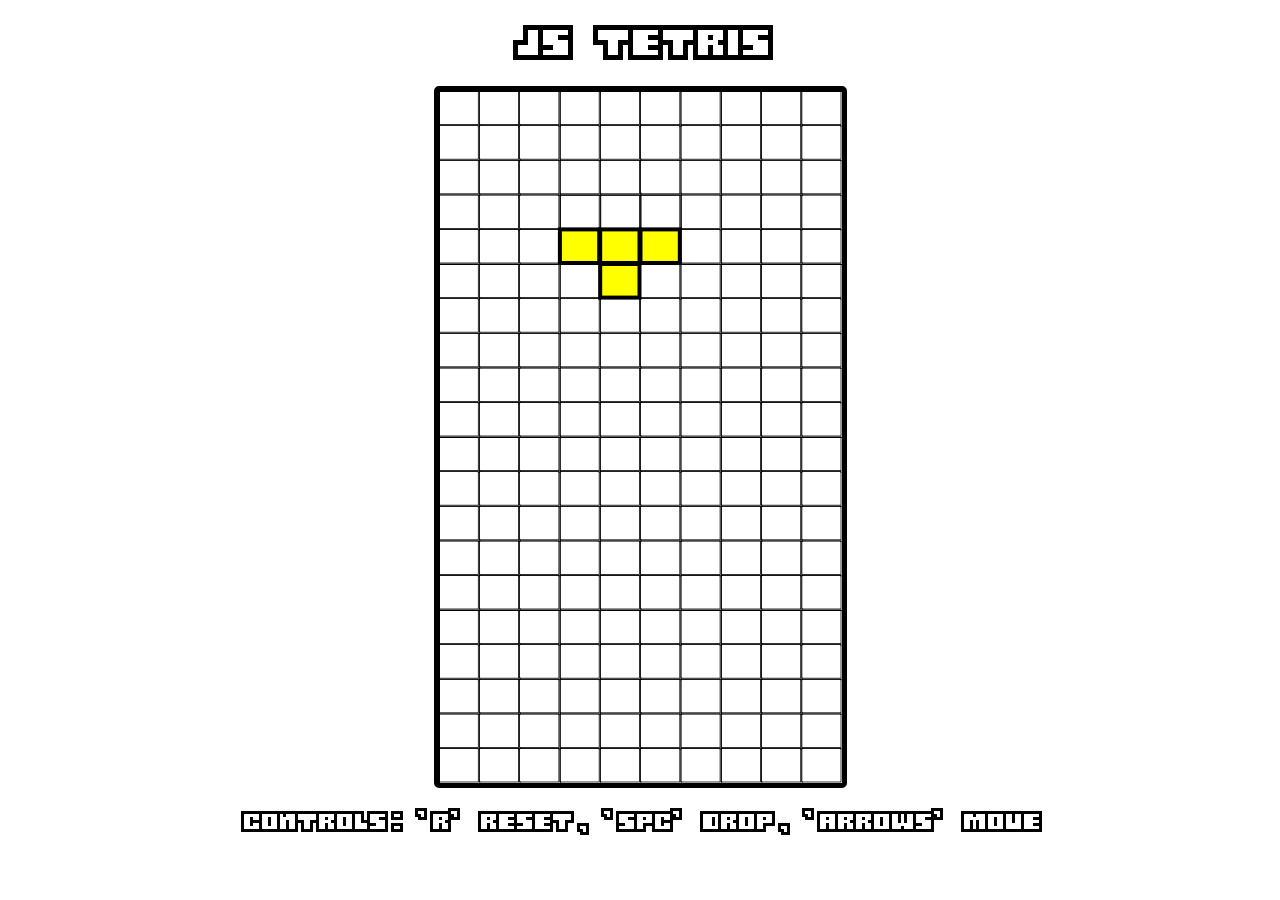
<file: index.html>
<!DOCTYPE html>
<html>
    <head>
        <title>Tetris</title>
        <link rel = 'stylesheet' href = 'tetris.css'>
    </head>
    <body>
        <div id="title">JS TETRIS</div>
        <div id="container">
            <canvas width='350' height='600' ></canvas>
        </div>
        <div id="guide">CONTROLS: 'R' RESET, 'SPC' DROP, 'ARROWS' MOVE </div>
        <script src='javascript/tetris.js'></script>
    </body>
</html>
</file>
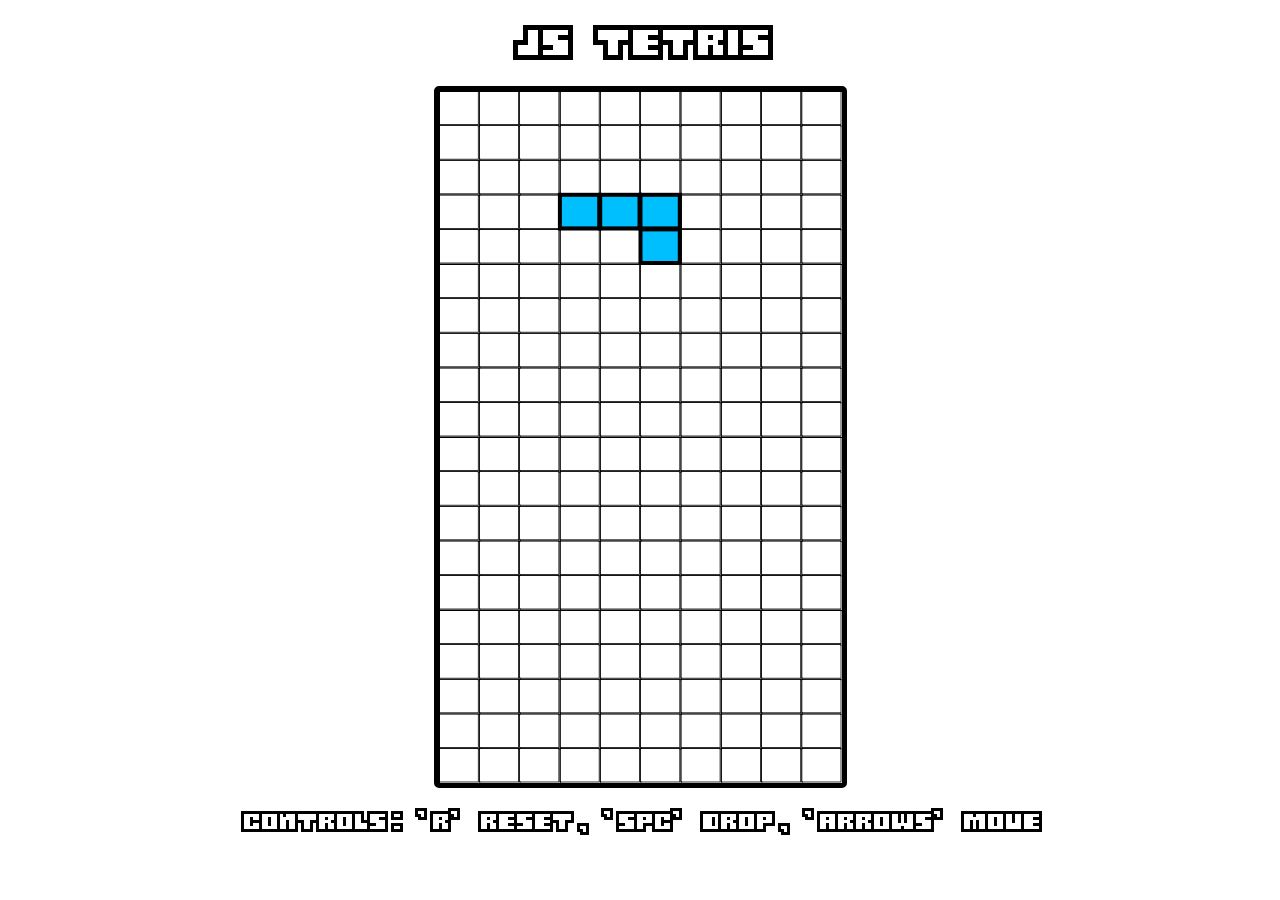
<file: tetris.html>
<!DOCTYPE html>
<html>
    <head>
        <title>Tetris</title>
        <link rel = 'stylesheet' href = 'tetris.css'>
    </head>
    <body>
        <div id="title">JS TETRIS</div>
        <canvas width='350' height='600' ></canvas>
        <div id="guide">CONTROLS: 'R' RESET, 'SPC' DROP, 'ARROWS' MOVE </div>
        <script src='javascript/tetris.js'></script>
    </body>
</html>
</file>
<file: tetris.css>
@font-face {
  font-family: bubble;
  src: url(assets/bubble.ttf);
}

body {
  width: 100%;
  height: 100%;
  margin: 0px;
}

canvas {
    display: block;
    margin: auto;
    border: 5px solid black;
    border-radius: 5px;
    background-color: #2F4F4F;
}

#title {
  text-align: center;
  padding: 20px;
  font-family: bubble;
  font-size: 50px;
}

#container {
			height: 60%;
}

#guide {
  text-align: center;
  padding: 20px;
  font-family: bubble;
  font-size: 30px;
}
</file>
